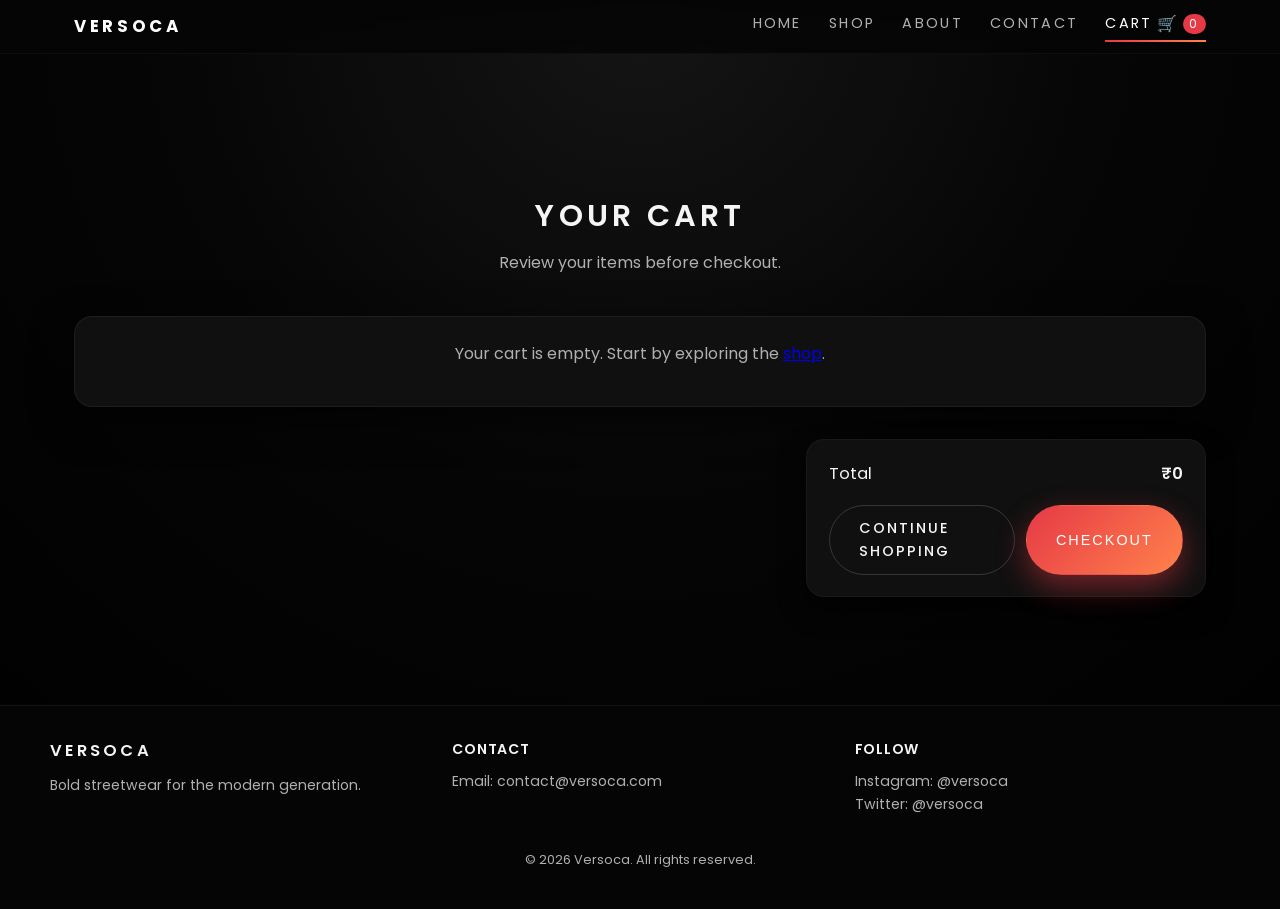
<file: cart.html>
<!DOCTYPE html>
<html lang="en">
<head>
  <meta charset="UTF-8" />
  <title>Your Cart | Versoca</title>
  <meta name="viewport" content="width=device-width, initial-scale=1.0" />
  <!-- Google Fonts -->
  <link href="https://fonts.googleapis.com/css2?family=Poppins:wght@300;400;500;600;700&family=Montserrat:wght@400;500;600;700&display=swap" rel="stylesheet" />
  <!-- Styles -->
  <link rel="stylesheet" href="style.css" />
</head>
<body>
  <!-- Sticky Navbar -->
  <header class="navbar">
    <div class="nav-container">
      <a href="index.html" class="logo">VERSOCA</a>
      <nav class="nav-links">
        <a href="index.html">Home</a>
        <a href="shop.html">Shop</a>
        <a href="about.html">About</a>
        <a href="contact.html">Contact</a>
        <a href="cart.html" class="cart-link active">
          Cart
          <span class="cart-icon">🛒</span>
          <span id="cart-count" class="cart-count">0</span>
        </a>
      </nav>
      <button id="mobile-menu-toggle" class="mobile-menu-toggle" aria-label="Toggle navigation">
        ☰
      </button>
    </div>
  </header>

  <!-- Mobile Nav -->
  <nav id="mobile-nav" class="mobile-nav">
    <a href="index.html">Home</a>
    <a href="shop.html">Shop</a>
    <a href="about.html">About</a>
    <a href="contact.html">Contact</a>
    <a href="cart.html" class="active">
      Cart
      <span id="cart-count-mobile" class="cart-count">0</span>
    </a>
  </nav>

  <main class="page-main">
    <section class="section">
      <div class="section-header">
        <h1>Your Cart</h1>
        <p>Review your items before checkout.</p>
      </div>

      <!-- Cart Items -->
      <div id="cart-container" class="cart-container">
        <!-- Filled dynamically from localStorage -->
      </div>

      <!-- Cart Summary -->
      <div class="cart-summary">
        <div class="cart-total-row">
          <span>Total</span>
          <span id="cart-total">₹0</span>
        </div>
        <div class="cart-actions">
          <a href="shop.html" class="btn secondary-btn">Continue Shopping</a>
          <button type="button" class="btn primary-btn" id="checkout-btn">Checkout</button>
        </div>
      </div>
    </section>
  </main>

  <!-- Footer -->
  <footer class="footer">
    <div class="footer-content">
      <div>
        <h3>Versoca</h3>
        <p>Bold streetwear for the modern generation.</p>
      </div>
      <div>
        <h4>Contact</h4>
        <p>Email: <a href="mailto:contact@versoca.com">contact@versoca.com</a></p>
      </div>
      <div>
        <h4>Follow</h4>
        <p>
          Instagram: <a href="#">@versoca</a><br />
          Twitter: <a href="#">@versoca</a>
        </p>
      </div>
    </div>
    <p class="footer-bottom">© 2026 Versoca. All rights reserved.</p>
  </footer>

  <!-- Scripts -->
  <script src="script.js"></script>
</body>
</html>
</file>
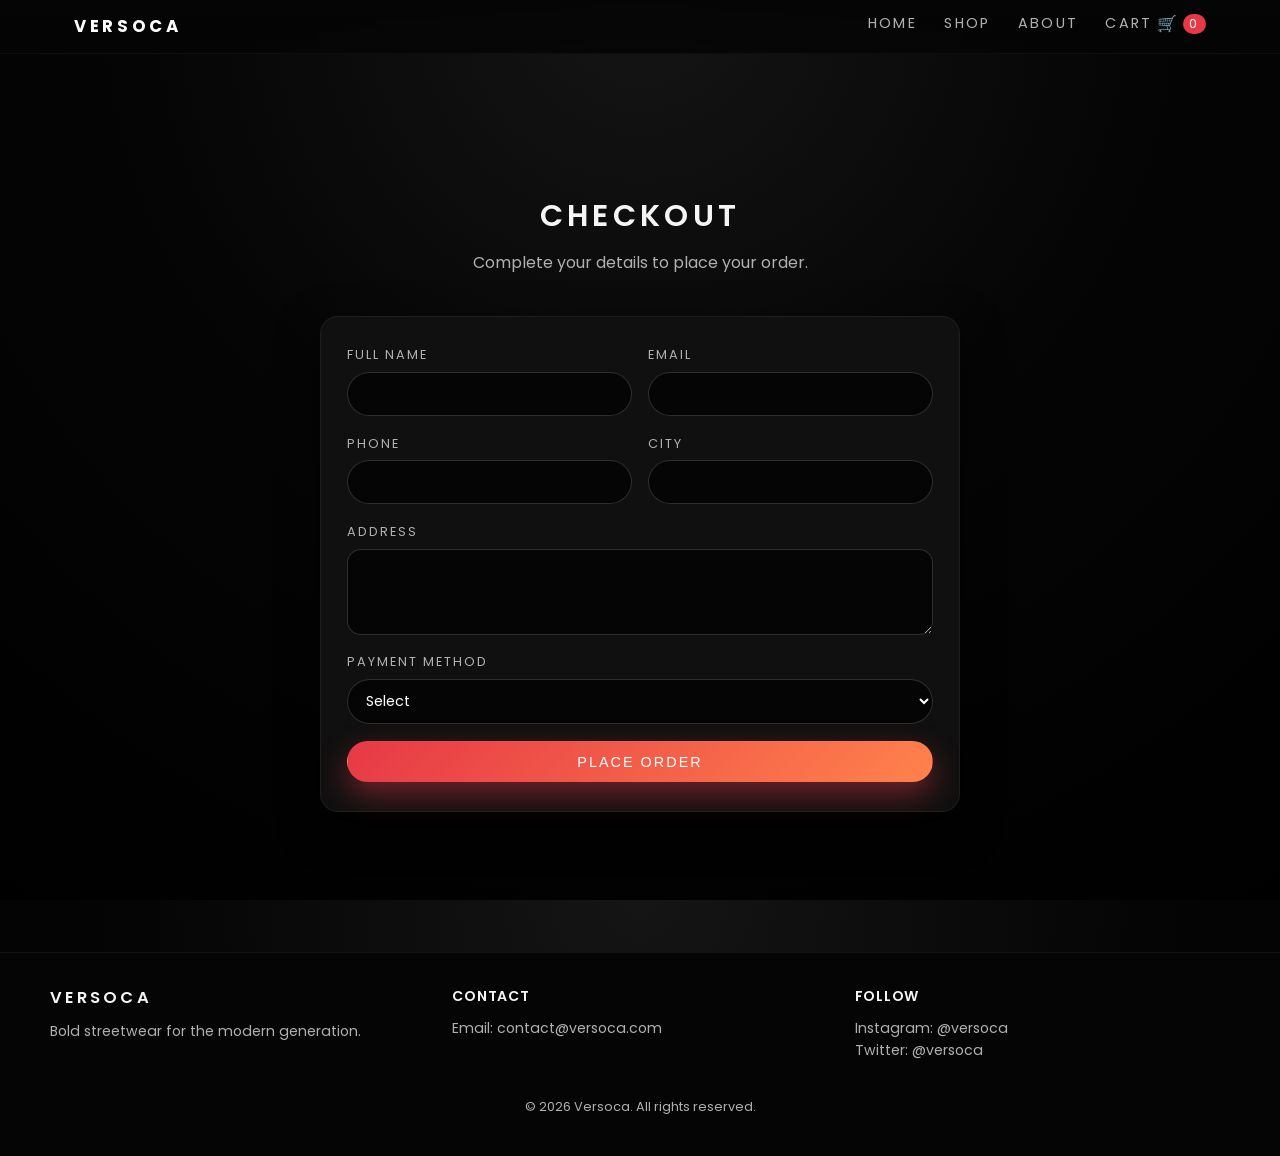
<file: checkout.html>
<!DOCTYPE html>
<html lang="en">
<head>
  <meta charset="UTF-8" />
  <title>Checkout | Versoca</title>
  <meta name="viewport" content="width=device-width, initial-scale=1.0" />
  <!-- Google Fonts -->
  <link href="https://fonts.googleapis.com/css2?family=Poppins:wght@300;400;500;600;700&family=Montserrat:wght@400;500;600;700&display=swap" rel="stylesheet" />
  <!-- Styles -->
  <link rel="stylesheet" href="style.css" />
</head>
<body>
  <!-- Sticky Navbar -->
  <header class="navbar">
    <div class="nav-container">
      <a href="index.html" class="logo">VERSOCA</a>
      <nav class="nav-links">
        <a href="index.html">Home</a>
        <a href="shop.html">Shop</a>
        <a href="about.html">About</a>
        <a href="cart.html" class="cart-link">
          Cart
          <span class="cart-icon">🛒</span>
          <span id="cart-count" class="cart-count">0</span>
        </a>
      </nav>
      <button id="mobile-menu-toggle" class="mobile-menu-toggle" aria-label="Toggle navigation">
        ☰
      </button>
    </div>
  </header>

  <!-- Mobile Nav -->
  <nav id="mobile-nav" class="mobile-nav">
    <a href="index.html">Home</a>
    <a href="shop.html">Shop</a>
    <a href="about.html">About</a>
    <a href="cart.html">
      Cart
      <span id="cart-count-mobile" class="cart-count">0</span>
    </a>
  </nav>

  <main class="page-main">
    <section class="section">
      <div class="section-header">
        <h1>Checkout</h1>
        <p>Complete your details to place your order.</p>
      </div>

      <!-- Confirmation message placeholder -->
      <div id="checkout-message" class="checkout-message"></div>

      <!-- Checkout Form -->
      <form id="checkout-form" class="checkout-form">
        <div class="form-row">
          <div class="form-group">
            <label for="fullName">Full Name</label>
            <input id="fullName" name="fullName" type="text" required />
          </div>
          <div class="form-group">
            <label for="email">Email</label>
            <input id="email" name="email" type="email" required />
          </div>
        </div>

        <div class="form-row">
          <div class="form-group">
            <label for="phone">Phone</label>
            <input id="phone" name="phone" type="tel" required />
          </div>
          <div class="form-group">
            <label for="city">City</label>
            <input id="city" name="city" type="text" required />
          </div>
        </div>

        <div class="form-group">
          <label for="address">Address</label>
          <textarea id="address" name="address" rows="3" required></textarea>
        </div>

        <div class="form-group">
          <label for="paymentMethod">Payment Method</label>
          <select id="paymentMethod" name="paymentMethod" required>
            <option value="">Select</option>
            <option value="Card">Card</option>
            <option value="UPI">UPI</option>
            <option value="COD">Cash on Delivery (COD)</option>
          </select>
        </div>

        <button type="submit" class="btn primary-btn full-width">Place Order</button>
      </form>
    </section>
  </main>

  <!-- Footer -->
  <footer class="footer">
    <div class="footer-content">
      <div>
        <h3>Versoca</h3>
        <p>Bold streetwear for the modern generation.</p>
      </div>
      <div>
        <h4>Contact</h4>
        <p>Email: <a href="mailto:contact@versoca.com">contact@versoca.com</a></p>
      </div>
      <div>
        <h4>Follow</h4>
        <p>
          Instagram: <a href="#">@versoca</a><br />
          Twitter: <a href="#">@versoca</a>
        </p>
      </div>
    </div>
    <p class="footer-bottom">© 2026 Versoca. All rights reserved.</p>
  </footer>

  <!-- Scripts -->
  <script src="script.js"></script>
</body>
</html>
</file>
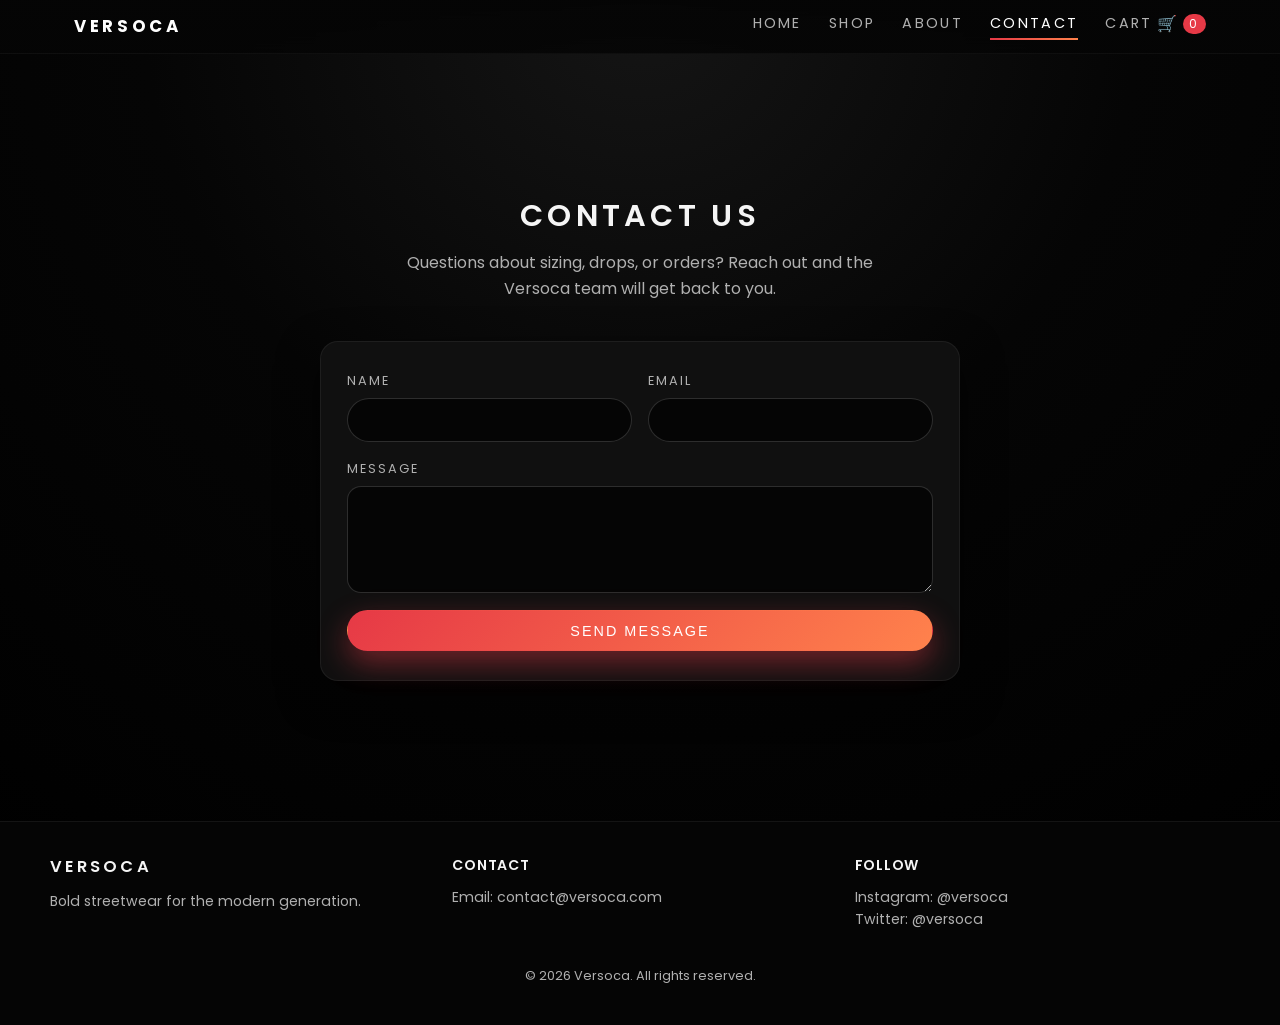
<file: contact.html>
<!DOCTYPE html>
<html lang="en">
<head>
  <meta charset="UTF-8" />
  <title>Contact Versoca | Streetwear Brand</title>
  <meta name="viewport" content="width=device-width, initial-scale=1.0" />
  <!-- Google Fonts -->
  <link href="https://fonts.googleapis.com/css2?family=Poppins:wght@300;400;500;600;700&family=Montserrat:wght@400;500;600;700&display=swap" rel="stylesheet" />
  <!-- Styles -->
  <link rel="stylesheet" href="style.css" />
</head>
<body>
  <!-- Sticky Navbar -->
  <header class="navbar">
    <div class="nav-container">
      <a href="index.html" class="logo">VERSOCA</a>
      <nav class="nav-links">
        <a href="index.html">Home</a>
        <a href="shop.html">Shop</a>
        <a href="about.html">About</a>
        <a href="contact.html" class="active">Contact</a>
        <a href="cart.html" class="cart-link">
          Cart
          <span class="cart-icon">🛒</span>
          <span id="cart-count" class="cart-count">0</span>
        </a>
      </nav>
      <button id="mobile-menu-toggle" class="mobile-menu-toggle" aria-label="Toggle navigation">
        ☰
      </button>
    </div>
  </header>

  <!-- Mobile Nav -->
  <nav id="mobile-nav" class="mobile-nav">
    <a href="index.html">Home</a>
    <a href="shop.html">Shop</a>
    <a href="about.html">About</a>
    <a href="contact.html" class="active">Contact</a>
    <a href="cart.html">
      Cart
      <span id="cart-count-mobile" class="cart-count">0</span>
    </a>
  </nav>

  <main class="page-main">
    <section class="section">
      <div class="section-header">
        <h1>Contact Us</h1>
        <p>Questions about sizing, drops, or orders? Reach out and the Versoca team will get back to you.</p>
      </div>

      <div class="checkout-form">
        <form id="contact-form">
          <div class="form-row">
            <div class="form-group">
              <label for="contactName">Name</label>
              <input id="contactName" name="contactName" type="text" required />
            </div>
            <div class="form-group">
              <label for="contactEmail">Email</label>
              <input id="contactEmail" name="contactEmail" type="email" required />
            </div>
          </div>

          <div class="form-group">
            <label for="contactMessage">Message</label>
            <textarea id="contactMessage" name="contactMessage" rows="4" required></textarea>
          </div>

          <button type="submit" class="btn primary-btn full-width">Send Message</button>
        </form>
      </div>
    </section>
  </main>

  <!-- Footer -->
  <footer class="footer">
    <div class="footer-content">
      <div>
        <h3>Versoca</h3>
        <p>Bold streetwear for the modern generation.</p>
      </div>
      <div>
        <h4>Contact</h4>
        <p>Email: <a href="mailto:contact@versoca.com">contact@versoca.com</a></p>
      </div>
      <div>
        <h4>Follow</h4>
        <p>
          Instagram: <a href="#">@versoca</a><br />
          Twitter: <a href="#">@versoca</a>
        </p>
      </div>
    </div>
    <p class="footer-bottom">© 2026 Versoca. All rights reserved.</p>
  </footer>

  <!-- Scripts -->
  <script src="script.js"></script>
</body>
</html>
</file>
<file: style.css>
/* Global styles and theme for Versoca */

/* Root variables */
:root {
  --bg-color: #050505;
  --bg-alt: #111111;
  --bg-alt-soft: #181818;
  --text-color: #f5f5f5;
  --muted-color: #b0b0b0;
  --accent: #e63946;
  --accent-soft: rgba(230, 57, 70, 0.15);
  --card-bg: #151515;
  --border-color: #2a2a2a;
  --beige: #f4e9dd;

  --font-main: "Poppins", "Montserrat", system-ui, -apple-system, BlinkMacSystemFont, "Segoe UI", sans-serif;

  --radius-sm: 6px;
  --radius-md: 10px;
  --radius-lg: 18px;

  --shadow-soft: 0 14px 40px rgba(0, 0, 0, 0.6);
  --transition-fast: 0.2s ease-out;
  --transition-med: 0.3s ease;
}

/* Reset-like basics */
*,
*::before,
*::after {
  box-sizing: border-box;
}

html,
body {
  margin: 0;
  padding: 0;
  height: 100%;
}

body {
  background: radial-gradient(circle at top, #151515 0, #050505 45%, #000000 100%);
  color: var(--text-color);
  font-family: var(--font-main);
  line-height: 1.6;
  -webkit-font-smoothing: antialiased;
}

/* Typography */
h1,
h2,
h3,
h4,
h5 {
  font-weight: 600;
  margin: 0 0 0.6rem;
  letter-spacing: 0.05em;
  text-transform: uppercase;
}

p {
  margin: 0 0 1rem;
  color: var(--muted-color);
}

/* Layout */
.page-main {
  padding-top: 90px;
  padding-bottom: 60px;
}

.section {
  padding: 3rem 1.5rem;
  max-width: 1180px;
  margin: 0 auto;
}

.section.alt-bg {
  background: linear-gradient(135deg, rgba(244, 233, 221, 0.03), rgba(230, 57, 70, 0.08));
  border-radius: var(--radius-lg);
}

.section-header {
  text-align: center;
  margin-bottom: 2.5rem;
}

.section-header h1,
.section-header h2 {
  font-size: 1.9rem;
  letter-spacing: 0.14em;
}

.section-header p {
  max-width: 520px;
  margin: 0.5rem auto 0;
}

/* Navbar */
.navbar {
  position: sticky;
  top: 0;
  z-index: 1000;
  backdrop-filter: blur(16px);
  background: linear-gradient(to bottom, rgba(5, 5, 5, 0.96), rgba(5, 5, 5, 0.88));
  border-bottom: 1px solid rgba(255, 255, 255, 0.04);
}

.nav-container {
  max-width: 1180px;
  margin: 0 auto;
  padding: 0.7rem 1.5rem;
  display: flex;
  align-items: center;
  justify-content: space-between;
}

.logo {
  font-weight: 700;
  letter-spacing: 0.22em;
  text-transform: uppercase;
  font-size: 1.05rem;
  color: #ffffff;
  text-decoration: none;
}

.nav-links {
  display: flex;
  align-items: center;
  gap: 1.7rem;
}

.nav-links a {
  color: var(--muted-color);
  font-size: 0.9rem;
  text-decoration: none;
  text-transform: uppercase;
  letter-spacing: 0.16em;
  position: relative;
  padding-bottom: 0.3rem;
  transition: color var(--transition-fast);
}

.nav-links a::after {
  content: "";
  position: absolute;
  left: 0;
  bottom: 0;
  width: 0;
  height: 2px;
  background: linear-gradient(to right, var(--accent), #ff824c);
  transition: width var(--transition-med);
}

.nav-links a:hover::after,
.nav-links a.active::after {
  width: 100%;
}

.nav-links a:hover {
  color: #ffffff;
}

.nav-links a.active {
  color: #ffffff;
}

.cart-link {
  display: flex;
  align-items: center;
  gap: 0.25rem;
}

.cart-icon {
  font-size: 1rem;
}

.cart-count {
  background: var(--accent);
  color: #ffffff;
  border-radius: 999px;
  padding: 0 0.4rem;
  font-size: 0.75rem;
  min-width: 1.3rem;
  text-align: center;
}

/* Mobile nav */
.mobile-menu-toggle {
  display: none;
  background: transparent;
  border: 1px solid var(--border-color);
  border-radius: 999px;
  padding: 0.25rem 0.6rem;
  color: #ffffff;
  cursor: pointer;
  font-size: 1.1rem;
}

.mobile-nav {
  display: none;
  flex-direction: column;
  background: #050505;
  border-bottom: 1px solid var(--border-color);
}

.mobile-nav a {
  padding: 0.75rem 1.5rem;
  border-top: 1px solid rgba(255, 255, 255, 0.02);
  text-decoration: none;
  text-transform: uppercase;
  font-size: 0.9rem;
  letter-spacing: 0.12em;
  color: var(--muted-color);
}

.mobile-nav a.active {
  color: #ffffff;
  background: rgba(230, 57, 70, 0.1);
}

/* Hero */
.hero {
  max-width: 1180px;
  margin: 1.9rem auto 3rem;
  padding: 0 1.5rem;
  display: grid;
  grid-template-columns: 1.2fr 1fr;
  gap: 3rem;
  align-items: center;
}

.hero-content {
  max-width: 540px;
}

.hero-subtitle {
  text-transform: uppercase;
  letter-spacing: 0.18em;
  font-size: 0.85rem;
  color: var(--beige);
  margin-bottom: 0.75rem;
}

.hero h1 {
  font-size: clamp(2.4rem, 4vw, 3.4rem);
  letter-spacing: 0.16em;
  margin-bottom: 0.9rem;
}

.hero-text {
  font-size: 0.96rem;
  color: var(--muted-color);
  max-width: 460px;
  margin-bottom: 1.6rem;
}

.hero-image {
  position: relative;
}

.hero-image img {
  width: 100%;
  border-radius: 26px;
  object-fit: cover;
  box-shadow: var(--shadow-soft);
  border: 1px solid rgba(255, 255, 255, 0.06);
}

.hero-image::before {
  content: "";
  position: absolute;
  inset: 12%;
  border-radius: 30px;
  border: 1px dashed rgba(244, 233, 221, 0.25);
  transform: translate(18px, -18px);
  z-index: -1;
}

/* Buttons */
.btn {
  display: inline-flex;
  align-items: center;
  justify-content: center;
  padding: 0.7rem 1.8rem;
  border-radius: 999px;
  border: 1px solid transparent;
  font-size: 0.9rem;
  text-transform: uppercase;
  letter-spacing: 0.14em;
  font-weight: 500;
  cursor: pointer;
  text-decoration: none;
  transition: background var(--transition-med), color var(--transition-med), transform var(--transition-fast), box-shadow var(--transition-fast), border-color var(--transition-med);
}

.primary-btn {
  background: linear-gradient(135deg, var(--accent), #ff824c);
  color: #ffffff;
  box-shadow: 0 12px 30px rgba(230, 57, 70, 0.45);
}

.primary-btn:hover {
  transform: translateY(-1px);
  box-shadow: 0 18px 40px rgba(230, 57, 70, 0.6);
}

.secondary-btn {
  background: transparent;
  color: var(--text-color);
  border-color: rgba(255, 255, 255, 0.16);
}

.secondary-btn:hover {
  background: rgba(255, 255, 255, 0.04);
  transform: translateY(-1px);
}

.full-width {
  width: 100%;
}

/* Products grid */
.product-grid {
  display: grid;
  grid-template-columns: repeat(4, minmax(0, 1fr));
  gap: 1.6rem;
}

.product-card {
  background: linear-gradient(145deg, #151515, #101010);
  border-radius: 20px;
  padding: 1rem;
  border: 1px solid rgba(255, 255, 255, 0.05);
  box-shadow: 0 18px 40px rgba(0, 0, 0, 0.8);
  display: flex;
  flex-direction: column;
  justify-content: space-between;
  position: relative;
  overflow: hidden;
}

.product-card::before {
  content: "";
  position: absolute;
  inset: 0;
  background: radial-gradient(circle at top, rgba(230, 57, 70, 0.2) 0, transparent 48%);
  opacity: 0;
  transition: opacity var(--transition-med);
  pointer-events: none;
}

.product-card:hover::before {
  opacity: 1;
}

.product-image-wrapper {
  position: relative;
  border-radius: 16px;
  overflow: hidden;
  margin-bottom: 0.9rem;
}

.product-image {
  width: 100%;
  height: 230px;
  object-fit: cover;
  display: block;
  transition: transform 0.5s ease;
}

.product-card:hover .product-image {
  transform: scale(1.06);
}

.product-tag {
  position: absolute;
  top: 10px;
  left: 10px;
  background: rgba(5, 5, 5, 0.86);
  color: #ffffff;
  padding: 0.18rem 0.5rem;
  border-radius: 999px;
  font-size: 0.68rem;
  text-transform: uppercase;
  letter-spacing: 0.16em;
}

.product-body {
  margin-bottom: 0.7rem;
}

.product-description {
  font-size: 0.8rem;
  color: var(--muted-color);
  margin-bottom: 0.55rem;
}

.product-name {
  font-size: 0.98rem;
  margin-bottom: 0.3rem;
}

.product-meta {
  display: flex;
  justify-content: space-between;
  align-items: center;
  font-size: 0.85rem;
  color: var(--muted-color);
}

.product-price {
  font-weight: 600;
  color: #ffffff;
}

.product-footer {
  display: flex;
  justify-content: space-between;
  align-items: center;
  margin-top: 0.6rem;
  gap: 0.4rem;
}

.product-footer .btn {
  flex: 1;
  font-size: 0.75rem;
  padding-inline: 0.6rem;
}

.product-size-label {
  font-size: 0.7rem;
  text-transform: uppercase;
  letter-spacing: 0.14em;
  color: var(--muted-color);
}

/* Shop filters (visual) */
.shop-filters {
  display: flex;
  gap: 0.6rem;
  margin-bottom: 1.5rem;
  flex-wrap: wrap;
}

.filter-pill {
  padding: 0.3rem 0.9rem;
  border-radius: 999px;
  font-size: 0.75rem;
  text-transform: uppercase;
  letter-spacing: 0.14em;
  border: 1px solid rgba(255, 255, 255, 0.14);
  color: var(--muted-color);
}

.filter-pill.active {
  background: var(--accent-soft);
  border-color: var(--accent);
  color: #ffffff;
}

/* Cart page */
.cart-container {
  background: #101010;
  border-radius: 18px;
  padding: 1.5rem;
  border: 1px solid rgba(255, 255, 255, 0.06);
  box-shadow: var(--shadow-soft);
  margin-bottom: 2rem;
}

.cart-empty {
  text-align: center;
  color: var(--muted-color);
}

.cart-item {
  display: grid;
  grid-template-columns: auto 2fr auto auto auto;
  gap: 1rem;
  align-items: center;
  padding: 1rem 0;
  border-bottom: 1px solid rgba(255, 255, 255, 0.06);
}

.cart-item:last-child {
  border-bottom: none;
}

.cart-item-image {
  width: 70px;
  height: 70px;
  border-radius: 14px;
  object-fit: cover;
}

.cart-item-name {
  font-size: 0.95rem;
}

.cart-item-price {
  font-weight: 600;
}

.cart-qty-controls {
  display: inline-flex;
  align-items: center;
  border-radius: 999px;
  border: 1px solid rgba(255, 255, 255, 0.16);
  overflow: hidden;
}

.cart-qty-btn {
  background: transparent;
  border: none;
  color: #ffffff;
  font-size: 1rem;
  width: 30px;
  height: 30px;
  cursor: pointer;
}

.cart-qty-value {
  padding: 0 0.7rem;
  font-size: 0.9rem;
}

.cart-remove-btn {
  background: transparent;
  border-radius: 999px;
  border: 1px solid rgba(255, 255, 255, 0.16);
  color: var(--muted-color);
  font-size: 0.75rem;
  padding: 0.3rem 0.7rem;
  cursor: pointer;
  text-transform: uppercase;
  letter-spacing: 0.12em;
}

.cart-remove-btn:hover {
  background: rgba(255, 255, 255, 0.06);
}

.cart-summary {
  max-width: 400px;
  margin-left: auto;
  background: #101010;
  border-radius: 18px;
  padding: 1.3rem 1.4rem;
  border: 1px solid rgba(255, 255, 255, 0.04);
  box-shadow: 0 12px 26px rgba(0, 0, 0, 0.7);
}

.cart-total-row {
  display: flex;
  justify-content: space-between;
  align-items: center;
  margin-bottom: 1.1rem;
  font-size: 1.02rem;
}

.cart-total-row span:last-child {
  font-weight: 600;
}

.cart-actions {
  display: flex;
  gap: 0.7rem;
}

/* Checkout */
.checkout-form {
  background: #101010;
  border-radius: 18px;
  padding: 1.8rem 1.6rem;
  border: 1px solid rgba(255, 255, 255, 0.06);
  box-shadow: var(--shadow-soft);
  max-width: 640px;
  margin: 0 auto 2rem;
}

.form-row {
  display: grid;
  grid-template-columns: repeat(2, minmax(0, 1fr));
  gap: 1rem;
}

.form-group {
  display: flex;
  flex-direction: column;
  margin-bottom: 1.1rem;
}

label {
  font-size: 0.8rem;
  text-transform: uppercase;
  letter-spacing: 0.16em;
  margin-bottom: 0.4rem;
  color: var(--muted-color);
}

input,
textarea,
select {
  background: #050505;
  border-radius: 999px;
  border: 1px solid rgba(255, 255, 255, 0.16);
  padding: 0.65rem 0.9rem;
  color: #ffffff;
  font-family: var(--font-main);
  font-size: 0.9rem;
  outline: none;
  transition: border-color var(--transition-fast), box-shadow var(--transition-fast), background var(--transition-fast);
}

textarea {
  border-radius: 14px;
  resize: vertical;
  min-height: 80px;
}

input:focus,
textarea:focus,
select:focus {
  border-color: var(--accent);
  box-shadow: 0 0 0 1px rgba(230, 57, 70, 0.4);
  background: #080808;
}

.checkout-message {
  max-width: 640px;
  margin: 0 auto 1rem;
  padding: 0.9rem 1.1rem;
  border-radius: 14px;
  border: 1px solid rgba(244, 233, 221, 0.4);
  background: rgba(244, 233, 221, 0.06);
  color: var(--beige);
  display: none;
}

/* About page */
.about-hero {
  padding-top: 100px;
  padding-inline: 1.5rem;
  max-width: 1180px;
  margin: 0 auto 3rem;
  display: grid;
  grid-template-columns: 1.2fr 1fr;
  gap: 3rem;
  align-items: center;
}

.about-hero-text h1 {
  font-size: clamp(2rem, 3.3vw, 2.6rem);
  margin-bottom: 1rem;
}

.about-hero-text p {
  max-width: 520px;
}

.about-hero-image img {
  width: 100%;
  border-radius: 26px;
  object-fit: cover;
  border: 1px solid rgba(255, 255, 255, 0.08);
  box-shadow: var(--shadow-soft);
}

.text-grid {
  display: grid;
  grid-template-columns: repeat(2, minmax(0, 1fr));
  gap: 1.4rem;
}

/* Footer */
.footer {
  border-top: 1px solid rgba(255, 255, 255, 0.06);
  padding: 2rem 1.5rem 1.4rem;
  background: #050505;
}

.footer-content {
  max-width: 1180px;
  margin: 0 auto 1.2rem;
  display: grid;
  grid-template-columns: repeat(3, minmax(0, 1fr));
  gap: 1.7rem;
  font-size: 0.88rem;
}

.footer h3 {
  letter-spacing: 0.2em;
}

.footer a {
  color: var(--muted-color);
  text-decoration: none;
}

.footer a:hover {
  color: #ffffff;
}

.footer-bottom {
  text-align: center;
  color: var(--muted-color);
  font-size: 0.8rem;
}

/* Responsive */
@media (max-width: 960px) {
  .hero,
  .about-hero {
    grid-template-columns: 1fr;
  }

  .hero {
    gap: 2rem;
  }

  .about-hero {
    padding-top: 90px;
  }

  .hero-image::before {
    transform: translate(10px, -10px);
  }

  .product-grid {
    grid-template-columns: repeat(3, minmax(0, 1fr));
  }

  .cart-item {
    grid-template-columns: auto 2fr auto;
    grid-template-rows: auto auto;
  }

  .cart-item-price {
    justify-self: flex-end;
  }
}

@media (max-width: 768px) {
  .nav-links {
    display: none;
  }

  .mobile-menu-toggle {
    display: inline-flex;
  }

  .product-grid {
    grid-template-columns: repeat(2, minmax(0, 1fr));
  }

  .footer-content {
    grid-template-columns: 1fr;
  }

  .text-grid {
    grid-template-columns: 1fr;
  }

  .checkout-form {
    padding: 1.4rem 1.1rem;
  }

  .form-row {
    grid-template-columns: 1fr;
  }

  .cart-summary {
    margin-left: 0;
    margin-top: 1rem;
  }
}

@media (max-width: 520px) {
  .hero,
  .about-hero {
    margin-top: 1.2rem;
  }

  .product-grid {
    grid-template-columns: 1fr;
  }

  .cart-item {
    grid-template-columns: auto 1.6fr;
    grid-template-rows: auto auto auto;
    gap: 0.6rem;
  }

  .cart-item-price {
    justify-self: flex-start;
  }

  .cart-summary {
    max-width: 100%;
  }
}
</file>
